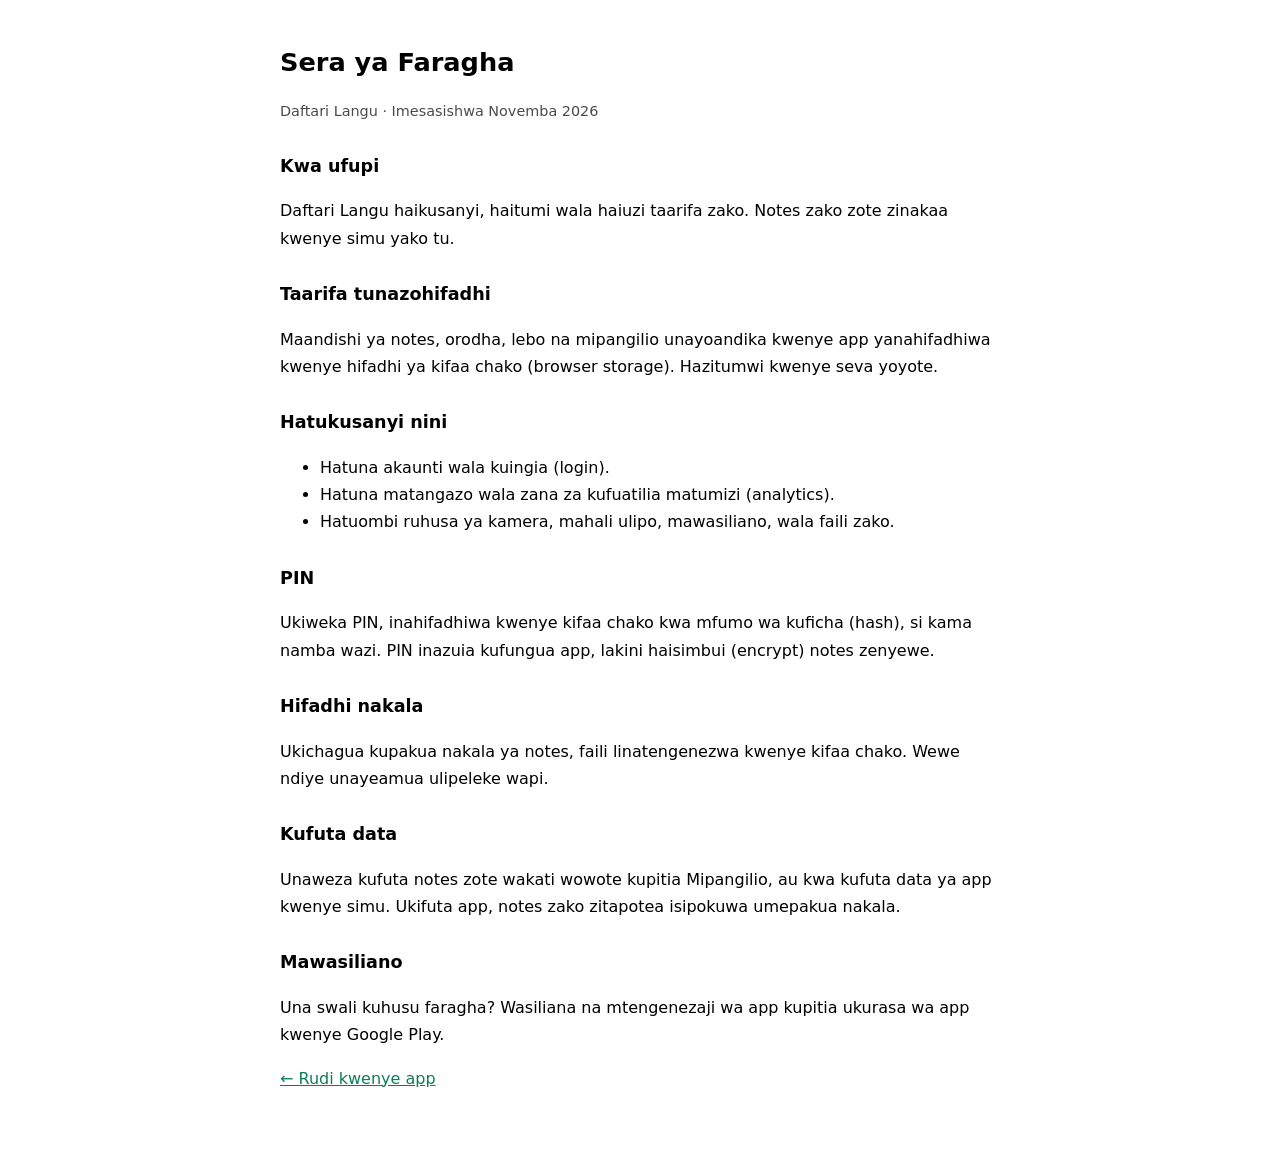
<file: templates/privacy.html>
<!DOCTYPE html>
<html lang="sw">
<head>
    <meta charset="UTF-8">
    <meta name="viewport" content="width=device-width, initial-scale=1">
    <title>Sera ya Faragha - Daftari Langu</title>
    <style>
        :root { color-scheme: light dark; }
        body { font-family: system-ui, -apple-system, "Segoe UI", Roboto, sans-serif; line-height: 1.7; max-width: 720px; margin: 0 auto; padding: 24px 18px 48px; }
        h1 { font-size: 1.6rem; margin-bottom: 4px; }
        h2 { font-size: 1.1rem; margin-top: 28px; }
        .muted { opacity: .7; font-size: .9rem; }
        a { color: #0a7d55; }
    </style>
</head>
<body>
    <h1>Sera ya Faragha</h1>
    <p class="muted">Daftari Langu · Imesasishwa Novemba 2026</p>

    <h2>Kwa ufupi</h2>
    <p>Daftari Langu haikusanyi, haitumi wala haiuzi taarifa zako. Notes zako zote zinakaa kwenye simu yako tu.</p>

    <h2>Taarifa tunazohifadhi</h2>
    <p>Maandishi ya notes, orodha, lebo na mipangilio unayoandika kwenye app yanahifadhiwa kwenye hifadhi ya kifaa chako (browser storage). Hazitumwi kwenye seva yoyote.</p>

    <h2>Hatukusanyi nini</h2>
    <ul>
        <li>Hatuna akaunti wala kuingia (login).</li>
        <li>Hatuna matangazo wala zana za kufuatilia matumizi (analytics).</li>
        <li>Hatuombi ruhusa ya kamera, mahali ulipo, mawasiliano, wala faili zako.</li>
    </ul>

    <h2>PIN</h2>
    <p>Ukiweka PIN, inahifadhiwa kwenye kifaa chako kwa mfumo wa kuficha (hash), si kama namba wazi. PIN inazuia kufungua app, lakini haisimbui (encrypt) notes zenyewe.</p>

    <h2>Hifadhi nakala</h2>
    <p>Ukichagua kupakua nakala ya notes, faili linatengenezwa kwenye kifaa chako. Wewe ndiye unayeamua ulipeleke wapi.</p>

    <h2>Kufuta data</h2>
    <p>Unaweza kufuta notes zote wakati wowote kupitia Mipangilio, au kwa kufuta data ya app kwenye simu. Ukifuta app, notes zako zitapotea isipokuwa umepakua nakala.</p>

    <h2>Mawasiliano</h2>
    <p>Una swali kuhusu faragha? Wasiliana na mtengenezaji wa app kupitia ukurasa wa app kwenye Google Play.</p>

    <p><a href="/">← Rudi kwenye app</a></p>
</body>
</html>
</file>
